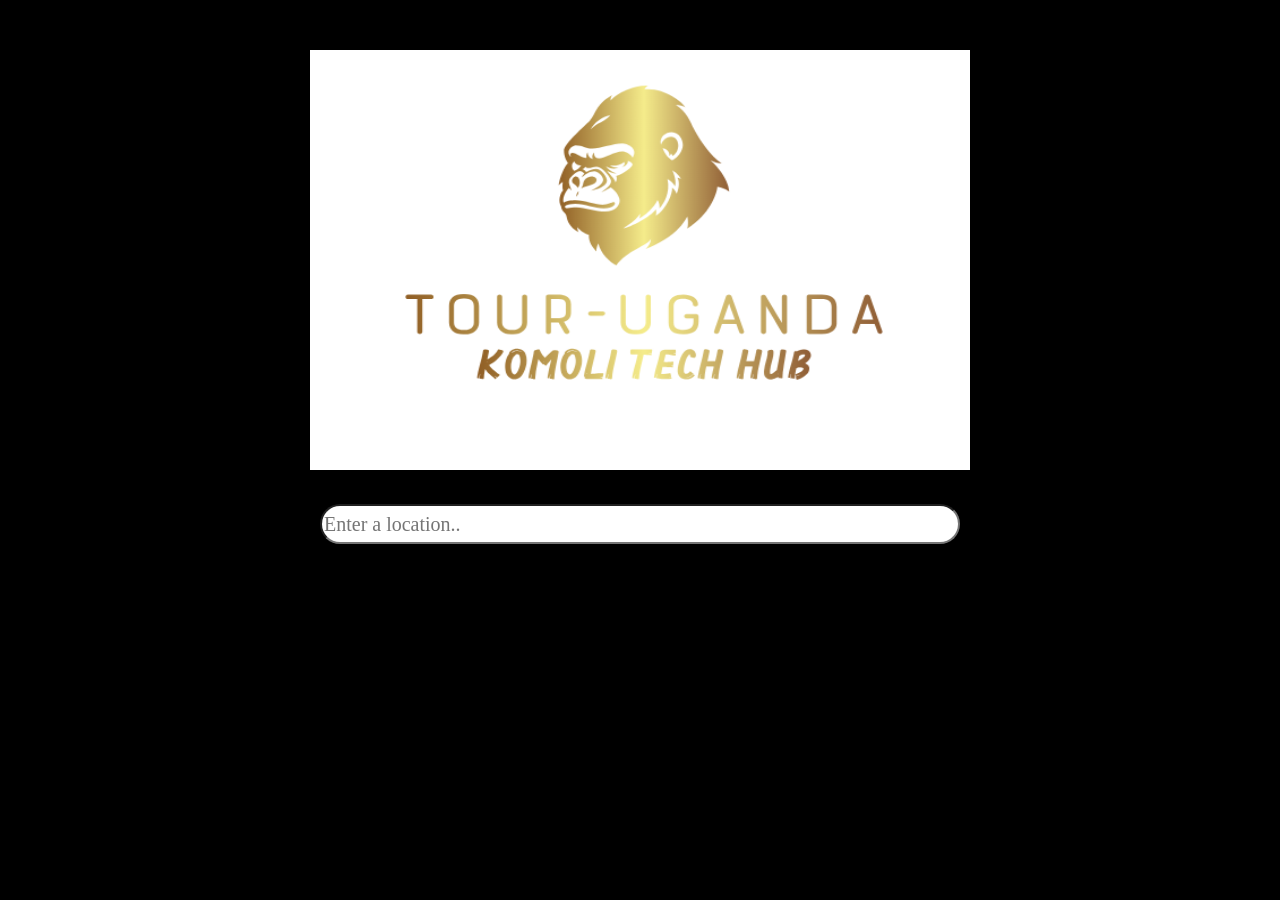
<file: index.html>
<!DOCTYPE html>
<html>
<head>
    <meta http-equiv="refresh" content="0; url=Homepage/Homepage.html">
</head>
<body>
<p>Loading... <a href="Homepage/Homepage.html">Click here if not redirected</a>.</p>
</body>
</html>
</file>
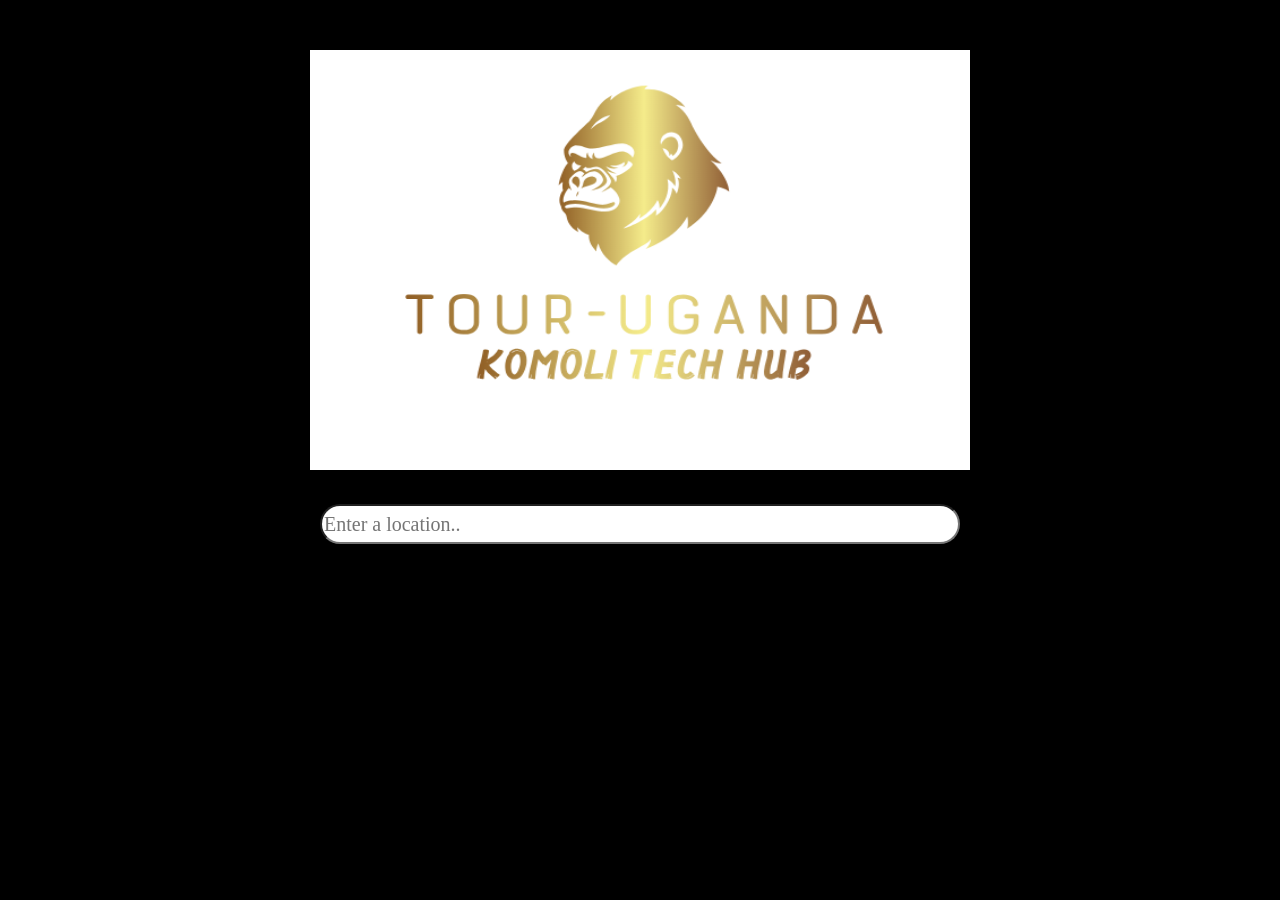
<file: Homepage/Homepage.html>
<!DOCTYPE html>
<html lang="en">
<head>
    <meta charset="UTF-8">
    <title>Tour-Uganda</title>
    <link rel="stylesheet" href="../Layout/Layout.css">
</head>
<body>
<section class="Logo">
    <div>
        <img src="Tour-Uganda%20logo.png">
    </div>
</section>
<section class="Searchbar">
    <input type="text" placeholder="Enter a location.." class="textsearch">
</section>
<script src="javascript.js"></script>
</body>

</html>
</file>
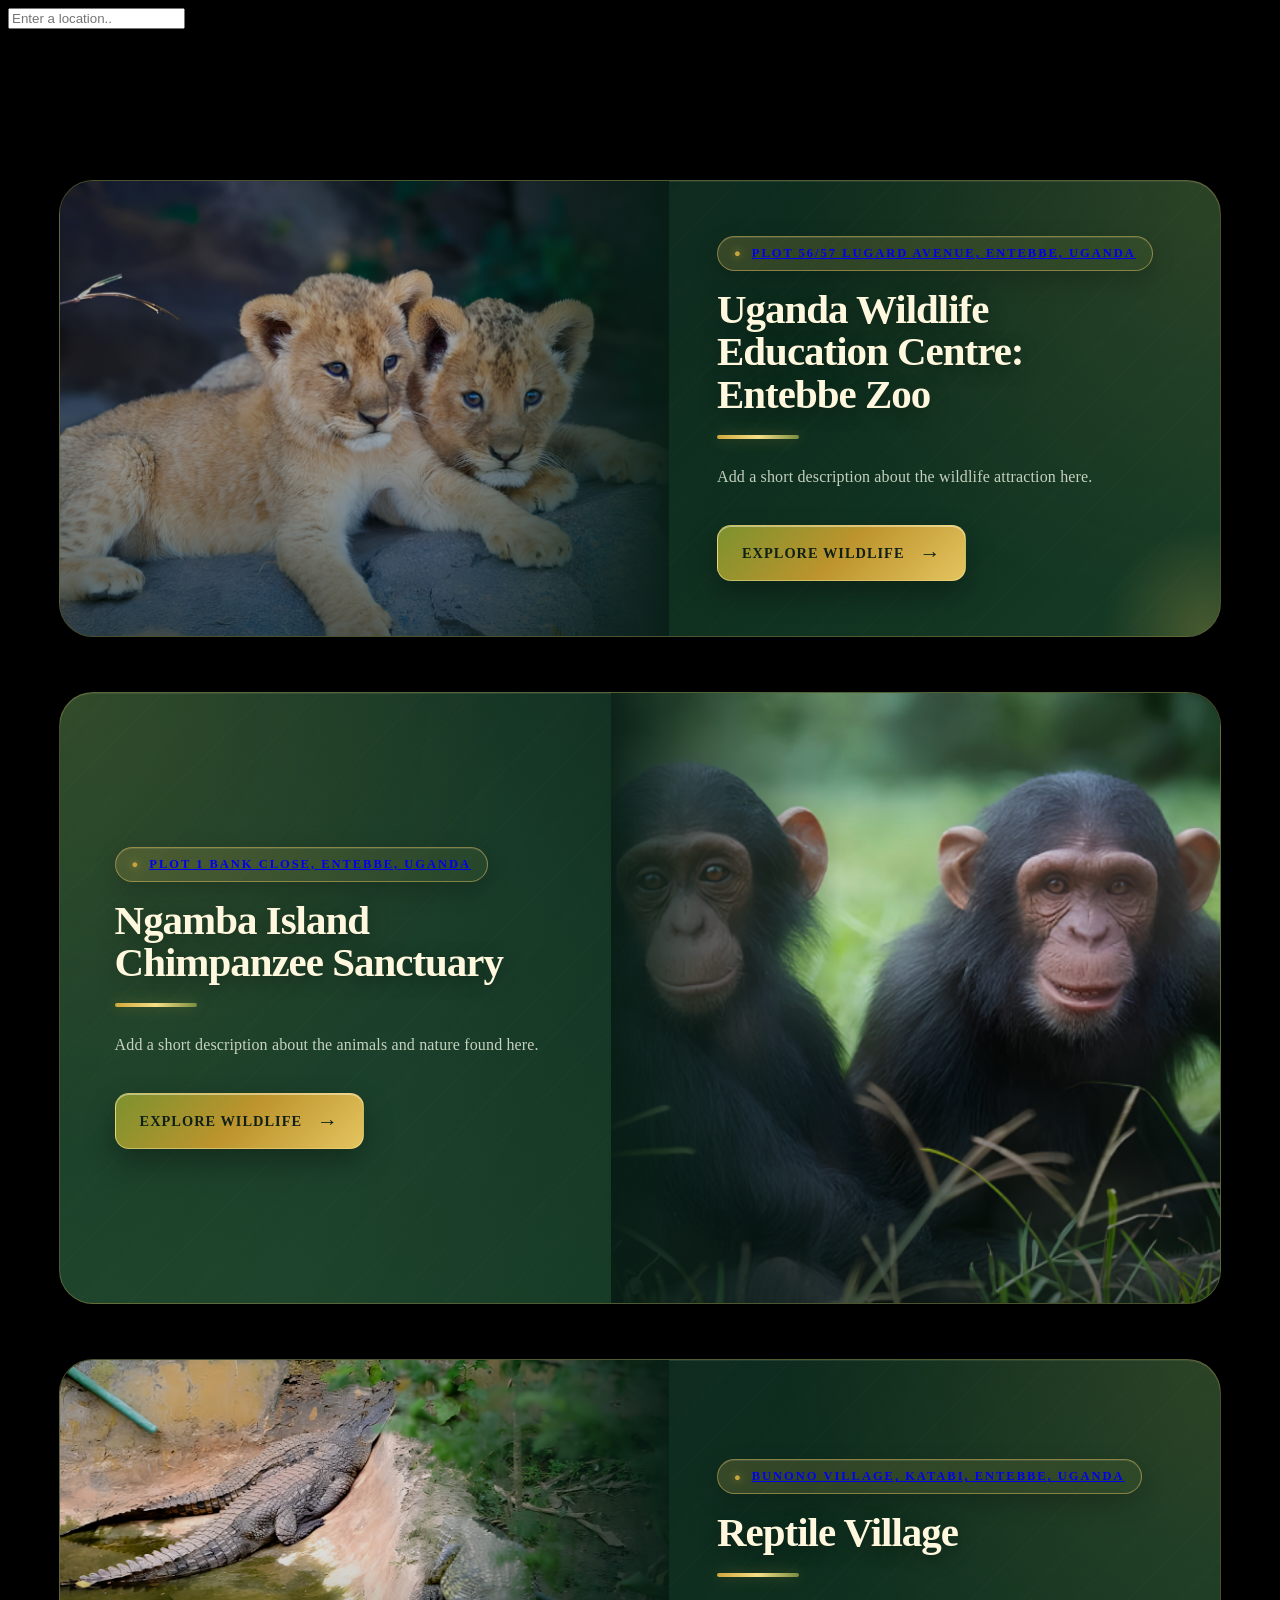
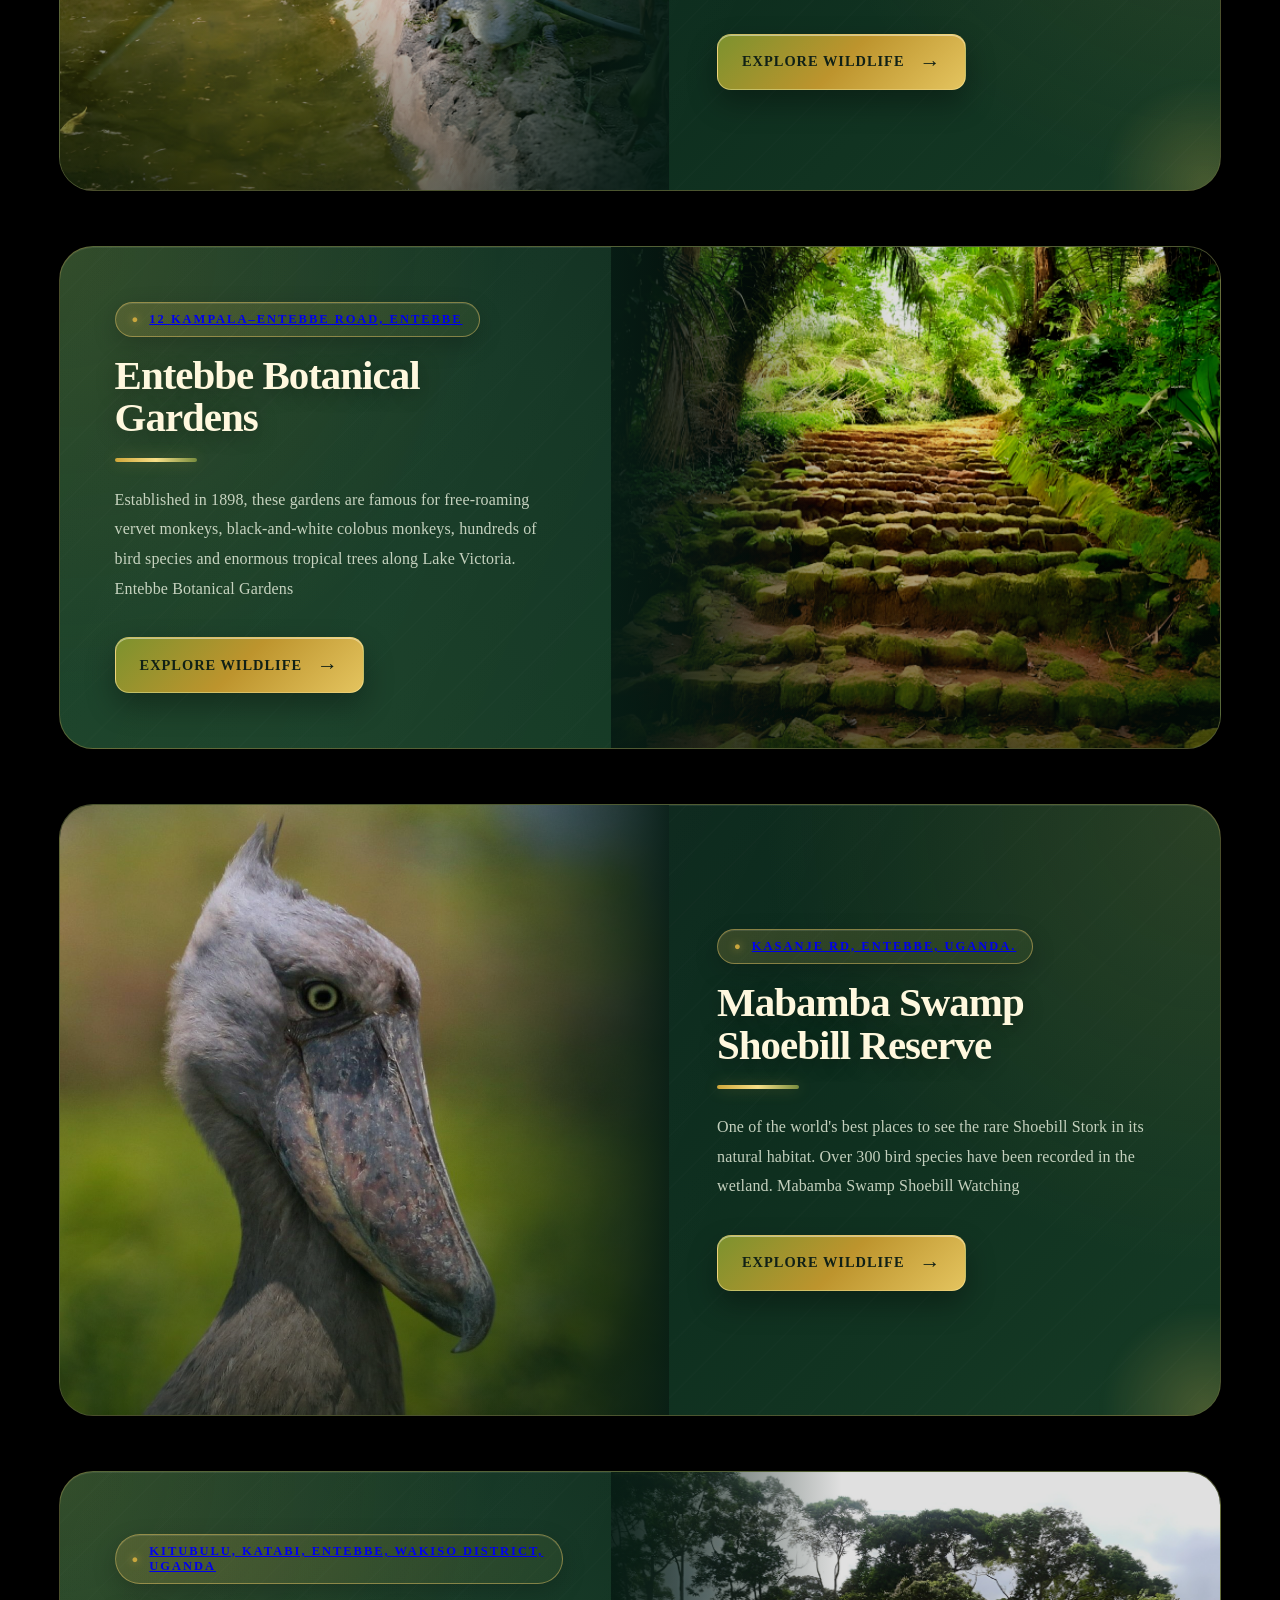
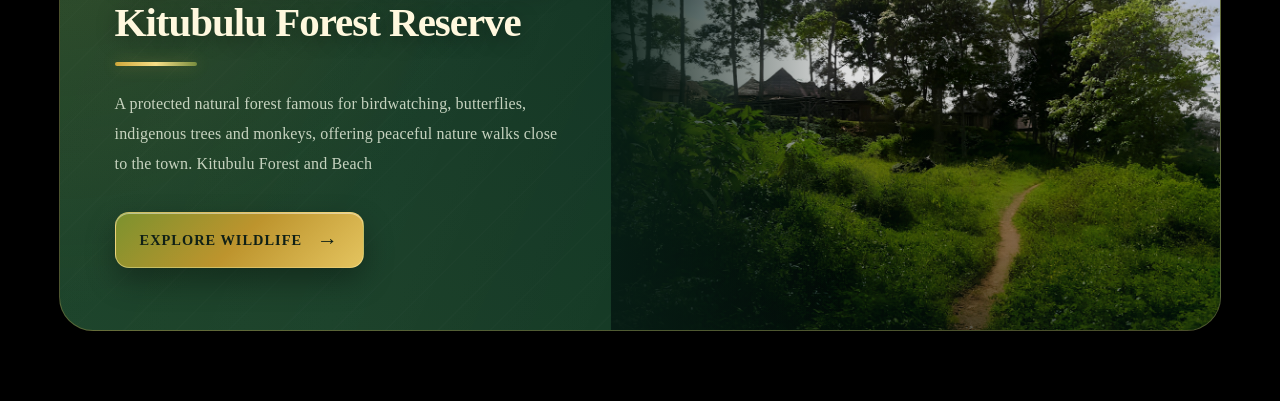
<file: Districts/Entebbe/Wildlife/Wildlife.html>
<!DOCTYPE html>
<html lang="en">
<head>
    <meta charset="UTF-8">
    <title>Entebbe Wildlife</title>
    <link rel="stylesheet" href="../../../Layout/Layout.css">
</head>
<body>
<!-- Top Search Bar Container -->
<div class="search-container">
    <input type="text" placeholder="Enter a location.." class="search-bar">
</div>

<section class="wildlife-section">
    <p class="wildlife-small-title">WILDLIFE AND NATURE</p>
    <h1 class="wildlife-heading">Discover Entebbe’s Wild Side</h1>

    <div class="wildlife-container"></div>
</section>
<script src="javascript.js"></script>
</body>
</html>
</file>
<file: Layout/Layout.css>
body {
    background: black;
}
.Logo {
    display: flex;
    justify-content: center; /* Centers the image horizontally */
    align-items: center;     /* Centers the image vertically */
    margin-top: 50px;
}
.Logo img {
    width: 660px;
    height: 420px;
}
.Searchbar {
    display: flex;
    justify-content: center;
    align-items: center;
    margin-top: 30px;
}
.Searchbar input {
    border-radius: 30px;
    width: 640px;
    height: 40px;
    font-size: 20px;
    font-family: "Arial Black";
}

body {
    background: black;
}
.Options {
    display: flex;          /* Aligns all child elements in a horizontal row */
    flex-direction: row;    /* Explicitly forces horizontal alignment */
    justify-content: style; /* Distributes space evenly between images */
    align-items: center;    /* Vertically aligns images if they have different heights */ /* Spans across the full container width */
    gap: 300px;
    left: 30px;
    margin-top: 30px;/* Adds a clean space between your images */
}
.Options {
    position: static;
    display: flex;
    flex-direction: row;
    justify-content: center;
    align-items: center;
    gap: 5vw;
    width: 100%;
    margin-top: 30px;
}
.Options img {
    width: 30vw;
    height: 30vh;       /* Changed from 30vw to 30vh so it frames nicely on screens */
    max-width: 360px;
    max-height: 360px;
    object-fit: cover;
    border-radius: 180px; /* Smoothly rounds the corners of your card images */
    border: 2px solid rgba(255, 255, 255, 0.1); /* Adds a clean, subtle border */
    transition: transform 0.3s ease, box-shadow 0.3s ease; /* Sets up smooth animation */
}
.card {
    text-align: center;
    font-family: "Arial Black";
    color: white;
    font-size: 20px;
}

.card img {
    width: 22vw;
    height: 22vw;
    max-width: 360px;
    max-height: 360px;
    object-fit: cover;
}
.EntebbeBackground {
    background-image: linear-gradient(rgba(0, 0, 0, 0.55), rgba(0, 0, 0, 0.85)), url("../Districts/Entebbe/Homepage/EntebbeBackground.png");
    background-size: cover;
    background-position: center;
    background-repeat: no-repeat;
    background-attachment: fixed;
    margin: 0; /* Removes standard browser whitespace around edges */
}

/* ---------- WILDLIFE SECTION ---------- */

/* =========================================================
   WILDLIFE SECTION
   Deep forest, safari, nature-inspired design
========================================================= */

.wildlife-container {
    width: min(1200px, 92%);
    margin: 70px auto;
    display: flex;
    flex-direction: column;
    gap: 55px;
}


/* =========================================================
   MAIN CARD
========================================================= */

.wildlife-card {
    position: relative;
    display: grid;
    grid-template-columns: 1.05fr 0.95fr;
    min-height: 430px;
    overflow: hidden;

    border: 1px solid rgba(215, 181, 92, 0.32);
    border-radius: 34px;

    background:
            radial-gradient(
                    circle at top right,
                    rgba(184, 151, 67, 0.16),
                    transparent 35%
            ),
            linear-gradient(
                    135deg,
                    #071d15 0%,
                    #0c2b1d 48%,
                    #163b25 100%
            );

    box-shadow:
            0 28px 70px rgba(0, 0, 0, 0.38),
            inset 0 1px 0 rgba(255, 255, 255, 0.08);

    transition:
            transform 0.45s ease,
            box-shadow 0.45s ease,
            border-color 0.45s ease;
}


/* Soft wildlife-pattern effect */

.wildlife-card::before {
    content: "";
    position: absolute;
    inset: 0;
    pointer-events: none;
    z-index: 1;

    background:
            linear-gradient(
                    115deg,
                    transparent 0%,
                    rgba(255, 255, 255, 0.025) 35%,
                    transparent 60%
            ),
            repeating-linear-gradient(
                    135deg,
                    transparent 0,
                    transparent 35px,
                    rgba(255, 255, 255, 0.012) 36px,
                    rgba(255, 255, 255, 0.012) 37px
            );
}


/* Decorative golden corner glow */

.wildlife-card::after {
    content: "";
    position: absolute;
    width: 210px;
    height: 210px;
    right: -90px;
    bottom: -100px;
    z-index: 1;

    border-radius: 50%;

    background: radial-gradient(
            circle,
            rgba(229, 191, 86, 0.24),
            transparent 70%
    );

    filter: blur(4px);
    pointer-events: none;
}


.wildlife-card:hover {
    transform: translateY(-10px);

    border-color: rgba(231, 195, 94, 0.7);

    box-shadow:
            0 38px 95px rgba(0, 0, 0, 0.5),
            0 0 35px rgba(197, 158, 62, 0.12),
            inset 0 1px 0 rgba(255, 255, 255, 0.1);
}


/* =========================================================
   IMAGE AREA
========================================================= */

.wildlife-image-box {
    position: relative;
    min-height: 430px;
    overflow: hidden;
    z-index: 2;
}


.wildlife-image {
    width: 100%;
    height: 100%;
    min-height: 430px;
    display: block;

    object-fit: cover;
    object-position: center;

    filter:
            brightness(0.85)
            contrast(1.08)
            saturate(1.12);

    transition:
            transform 0.8s ease,
            filter 0.6s ease;
}


.wildlife-image-box::before {
    content: "";
    position: absolute;
    inset: 0;
    z-index: 1;
    pointer-events: none;

    background:
            linear-gradient(
                    to top,
                    rgba(4, 20, 13, 0.55),
                    transparent 55%
            );
}


.wildlife-image-box::after {
    content: "";
    position: absolute;
    top: 0;
    right: -1px;
    width: 38%;
    height: 100%;
    z-index: 2;
    pointer-events: none;

    background: linear-gradient(
            to right,
            transparent,
            rgba(7, 29, 21, 0.95)
    );
}


.wildlife-card:hover .wildlife-image {
    transform: scale(1.08);

    filter:
            brightness(0.95)
            contrast(1.1)
            saturate(1.2);
}


/* =========================================================
   INFORMATION AREA
========================================================= */

.wildlife-info {
    position: relative;
    z-index: 3;

    display: flex;
    flex-direction: column;
    justify-content: center;
    align-items: flex-start;

    padding: 55px 55px 55px 48px;
}


/* Location badge */

.wildlife-location {
    display: inline-flex;
    align-items: center;
    gap: 9px;

    margin: 0 0 17px;
    padding: 9px 16px;

    border: 1px solid rgba(230, 195, 100, 0.48);
    border-radius: 999px;

    background:
            linear-gradient(
                    135deg,
                    rgba(219, 181, 78, 0.2),
                    rgba(107, 133, 62, 0.15)
            );

    color: #f4d978;

    font-size: 0.78rem;
    font-weight: 800;
    letter-spacing: 2px;
    text-transform: uppercase;

    box-shadow:
            inset 0 1px 0 rgba(255, 255, 255, 0.1),
            0 8px 24px rgba(0, 0, 0, 0.2);
}


.wildlife-location::before {
    content: "●";
    color: #c9a63d;
    font-size: 0.7rem;

    text-shadow:
            0 0 8px rgba(222, 187, 75, 0.75);
}


/* Wildlife name */

.wildlife-name {
    position: relative;

    margin: 0 0 23px;
    max-width: 520px;

    color: #fff8de;

    font-family: Georgia, "Times New Roman", serif;
    font-size: clamp(2rem, 3.2vw, 3.4rem);
    font-weight: 700;
    line-height: 1.04;
    letter-spacing: -1px;

    text-shadow:
            0 4px 20px rgba(0, 0, 0, 0.35);
}


.wildlife-name::after {
    content: "";
    display: block;

    width: 82px;
    height: 4px;
    margin-top: 19px;

    border-radius: 20px;

    background: linear-gradient(
            90deg,
            #d0a73a,
            #f7df87,
            #788c3e
    );

    box-shadow:
            0 0 15px rgba(220, 183, 70, 0.3);
}


/* Description */

.wildlife-description {
    max-width: 520px;
    margin: 0 0 34px;

    color: rgba(236, 243, 225, 0.82);

    font-size: 1rem;
    line-height: 1.85;
    letter-spacing: 0.15px;
}


/* =========================================================
   BUTTON
========================================================= */

.wildlife-button {
    position: relative;
    isolation: isolate;

    display: inline-flex;
    align-items: center;
    justify-content: center;
    gap: 15px;

    min-width: 205px;
    padding: 15px 24px;

    overflow: hidden;

    border: 1px solid rgba(255, 235, 158, 0.5);
    border-radius: 14px;

    background:
            linear-gradient(
                    135deg,
                    #7c922e 0%,
                    #bd942d 50%,
                    #e4c45f 100%
            );

    color: #102016;
    text-decoration: none;

    font-size: 0.9rem;
    font-weight: 900;
    letter-spacing: 1px;
    text-transform: uppercase;

    box-shadow:
            0 13px 30px rgba(0, 0, 0, 0.32),
            inset 0 1px 0 rgba(255, 255, 255, 0.45);

    transition:
            transform 0.3s ease,
            box-shadow 0.3s ease,
            color 0.3s ease;
}


.wildlife-button::before {
    content: "";
    position: absolute;
    inset: 0;
    z-index: -1;

    background:
            linear-gradient(
                    135deg,
                    #e7c967,
                    #9dae3c,
                    #406d38
            );

    opacity: 0;
    transition: opacity 0.35s ease;
}


.wildlife-button:hover {
    transform: translateY(-4px);

    color: #07160f;

    box-shadow:
            0 18px 38px rgba(0, 0, 0, 0.4),
            0 0 24px rgba(211, 180, 71, 0.25);
}


.wildlife-button:hover::before {
    opacity: 1;
}


.wildlife-button span {
    display: inline-block;
    font-size: 1.3rem;

    transition: transform 0.3s ease;
}


.wildlife-button:hover span {
    transform: translateX(7px);
}


/* =========================================================
   ALTERNATING CARD LAYOUT
========================================================= */

.wildlife-right {
    grid-template-columns: 0.95fr 1.05fr;
}


.wildlife-right .wildlife-image-box {
    order: 2;
}


.wildlife-right .wildlife-info {
    order: 1;
    padding: 55px 48px 55px 55px;
}


.wildlife-right .wildlife-image-box::after {
    right: auto;
    left: -1px;

    background: linear-gradient(
            to left,
            transparent,
            rgba(7, 29, 21, 0.95)
    );
}


/* Slightly different forest shade on alternating cards */

.wildlife-right {
    background:
            radial-gradient(
                    circle at top left,
                    rgba(215, 177, 72, 0.15),
                    transparent 35%
            ),
            linear-gradient(
                    225deg,
                    #061b13 0%,
                    #123523 48%,
                    #1b4329 100%
            );
}


/* =========================================================
   EMPTY CARDS
   Hides unfinished cards from your array
========================================================= */

.wildlife-card:has(.wildlife-name:empty) {
    display: none;
}


/* =========================================================
   TABLET
========================================================= */

@media (max-width: 950px) {
    .wildlife-card,
    .wildlife-right {
        grid-template-columns: 1fr;
    }

    .wildlife-image-box,
    .wildlife-image {
        min-height: 380px;
    }

    .wildlife-right .wildlife-image-box,
    .wildlife-right .wildlife-info {
        order: initial;
    }

    .wildlife-image-box::after,
    .wildlife-right .wildlife-image-box::after {
        top: auto;
        right: 0;
        bottom: -1px;
        left: 0;

        width: 100%;
        height: 45%;

        background: linear-gradient(
                to bottom,
                transparent,
                rgba(7, 29, 21, 0.98)
        );
    }

    .wildlife-info,
    .wildlife-right .wildlife-info {
        padding: 45px;
    }
}


/* =========================================================
   MOBILE
========================================================= */

@media (max-width: 600px) {
    .wildlife-container {
        width: min(94%, 500px);
        margin: 40px auto;
        gap: 35px;
    }

    .wildlife-card {
        min-height: auto;
        border-radius: 24px;
    }

    .wildlife-image-box,
    .wildlife-image {
        min-height: 280px;
        height: 280px;
    }

    .wildlife-info,
    .wildlife-right .wildlife-info {
        padding: 32px 25px 36px;
    }

    .wildlife-location {
        padding: 8px 13px;
        font-size: 0.7rem;
        letter-spacing: 1.5px;
    }

    .wildlife-name {
        font-size: clamp(1.8rem, 9vw, 2.5rem);
        margin-bottom: 18px;
    }

    .wildlife-description {
        margin-bottom: 27px;
        font-size: 0.95rem;
        line-height: 1.7;
    }

    .wildlife-button {
        width: 100%;
        min-width: 0;
    }
}
/* =========================================================
   HOTEL CARDS — COMPLETE LUXURY GOLD DESIGN
   REPLACE ALL PREVIOUS HOTEL CSS WITH THIS
   ========================================================= */

:root {
    --hotel-black: #050402;
    --hotel-dark: #120d05;

    --hotel-gold-dark: #8f5000;
    --hotel-gold-deep: #b96e00;
    --hotel-gold-main: #e6a817;
    --hotel-gold-bright: #ffd84d;
    --hotel-gold-light: #fff0a0;

    --hotel-brown-text: #2b1700;
    --hotel-brown-soft: #563000;
}


/* =========================================================
   WHOLE HOTEL SECTION
   ========================================================= */

.hotels-section {
    position: relative;

    min-height: 100vh;
    padding: 90px 6%;

    overflow: hidden;

    background:
            radial-gradient(
                    circle at 12% 12%,
                    rgba(255, 193, 25, 0.20),
                    transparent 30%
            ),
            radial-gradient(
                    circle at 88% 80%,
                    rgba(255, 220, 95, 0.12),
                    transparent 32%
            ),
            linear-gradient(
                    135deg,
                    #030201 0%,
                    #171005 48%,
                    #050301 100%
            );
}


/* Subtle gold lines in the page background */

.hotels-section::before {
    content: "";

    position: absolute;
    inset: 0;

    pointer-events: none;

    background:
            repeating-linear-gradient(
                    118deg,
                    transparent 0,
                    transparent 125px,
                    rgba(255, 211, 72, 0.045) 126px,
                    transparent 130px
            );

    opacity: 0.75;
}


/* =========================================================
   HOTEL PAGE TITLE
   ========================================================= */

.hotels-title {
    position: relative;
    z-index: 2;

    margin: 0 0 65px;

    text-align: center;

    font-family: Georgia, "Times New Roman", serif;
    font-size: clamp(3rem, 6vw, 6rem);
    font-weight: 500;
    line-height: 1;

    color: #ffe879;

    text-shadow:
            0 0 22px rgba(255, 209, 57, 0.32),
            0 10px 30px rgba(0, 0, 0, 0.80);
}


/* =========================================================
   GRID — MAXIMUM TWO CARDS PER ROW
   ========================================================= */

.hotels-container {
    position: relative;
    z-index: 2;

    width: min(1450px, 100%);
    margin: 0 auto;

    display: grid;
    grid-template-columns: repeat(2, minmax(0, 1fr));

    gap: 44px;
}


/* =========================================================
   COMPLETE HOTEL CARD
   ========================================================= */

.hotel-card {
    position: relative;

    display: flex;
    flex-direction: column;

    min-width: 0;

    overflow: hidden;

    border: 2px solid rgba(255, 207, 48, 0.95);
    border-radius: 22px;

    background: #080603;

    box-shadow:
            0 32px 80px rgba(0, 0, 0, 0.82),
            0 0 26px rgba(255, 187, 0, 0.20),
            inset 0 0 0 1px rgba(255, 244, 181, 0.14);

    transition:
            transform 0.5s ease,
            box-shadow 0.5s ease,
            border-color 0.5s ease;
}


/* Inner gold frame */

.hotel-card::after {
    content: "";

    position: absolute;
    inset: 10px;
    z-index: 10;

    border: 1px solid rgba(255, 240, 166, 0.30);
    border-radius: 14px;

    pointer-events: none;
}


/* Bright corner reflection */

.hotel-card::before {
    content: "";

    position: absolute;
    top: -90px;
    right: -90px;
    z-index: 9;

    width: 220px;
    height: 220px;

    border-radius: 50%;

    background:
            radial-gradient(
                    circle,
                    rgba(255, 255, 229, 0.95) 0%,
                    rgba(255, 224, 102, 0.62) 24%,
                    rgba(226, 148, 0, 0.25) 52%,
                    transparent 73%
            );

    pointer-events: none;

    transition: transform 0.65s ease;
}


.hotel-card:hover {
    transform: translateY(-12px);

    border-color: #fff1a0;

    box-shadow:
            0 48px 105px rgba(0, 0, 0, 0.90),
            0 0 44px rgba(255, 190, 12, 0.34),
            inset 0 0 0 1px rgba(255, 248, 203, 0.20);
}


.hotel-card:hover::before {
    transform: scale(1.18);
}


/* =========================================================
   HOTEL IMAGE
   ========================================================= */

.hotel-image {
    position: relative;

    width: 100%;
    height: 380px;

    overflow: hidden;

    background: #111;
}


.hotel-image img,
.hotel-card > img {
    display: block;

    width: 100%;
    height: 380px;

    object-fit: cover;

    filter:
            brightness(0.88)
            contrast(1.08)
            saturate(1.12);

    transition:
            transform 0.85s ease,
            filter 0.85s ease;
}


/* Soft gold colour at bottom of image */

.hotel-image::after {
    content: "";

    position: absolute;
    inset: 0;

    pointer-events: none;

    background:
            linear-gradient(
                    180deg,
                    transparent 52%,
                    rgba(130, 69, 0, 0.12) 72%,
                    rgba(221, 143, 0, 0.42) 100%
            );
}


.hotel-card:hover .hotel-image img,
.hotel-card:hover > img {
    transform: scale(1.055);

    filter:
            brightness(1)
            contrast(1.08)
            saturate(1.18);
}


/* =========================================================
   GOLD INFORMATION PANEL
   THIS IS THE AREA CONTAINING ALL THE WORDS
   ========================================================= */

.hotel-info {
    position: relative !important;
    z-index: 4;

    flex: 1;

    display: flex !important;
    flex-direction: column !important;
    align-items: flex-start !important;

    padding: 38px 40px 40px !important;

    color: var(--hotel-brown-text) !important;

    background:
            radial-gradient(
                    circle at 90% 8%,
                    rgba(255, 255, 225, 0.92),
                    transparent 24%
            ),
            radial-gradient(
                    circle at 5% 100%,
                    rgba(129, 65, 0, 0.22),
                    transparent 35%
            ),
            linear-gradient(
                    135deg,
                    #a85f00 0%,
                    #d99109 18%,
                    #f5bd2b 38%,
                    #ffd950 54%,
                    #ffe985 69%,
                    #e4a113 84%,
                    #a65d00 100%
            ) !important;

    border-top: 2px solid rgba(255, 249, 205, 0.92);

    box-shadow:
            inset 0 2px 0 rgba(255, 255, 232, 0.78),
            inset 0 -32px 55px rgba(102, 49, 0, 0.18);
}


/* Small dark decorative line */

.hotel-info::before {
    content: "";

    width: 80px;
    height: 4px;

    margin-bottom: 20px;

    border-radius: 999px;

    background:
            linear-gradient(
                    90deg,
                    #3d2000,
                    #895000,
                    #fff2a3,
                    #714000
            );

    box-shadow:
            0 0 12px rgba(255, 248, 194, 0.55);
}


/* =========================================================
   OPTIONAL BADGE
   ========================================================= */

.hotel-badge {
    position: absolute;

    top: -27px;
    left: 30px;

    display: inline-flex;
    align-items: center;
    justify-content: center;

    padding: 10px 17px;

    border: 1px solid #ffd84d;
    border-radius: 6px;

    font-family: Arial, Helvetica, sans-serif;
    font-size: 0.72rem;
    font-weight: 900;

    letter-spacing: 0.13em;
    text-transform: uppercase;

    color: #ffe783;

    background:
            linear-gradient(
                    135deg,
                    #030303 0%,
                    #241a09 48%,
                    #080603 100%
            );

    box-shadow:
            0 10px 24px rgba(0, 0, 0, 0.50),
            0 0 16px rgba(255, 201, 35, 0.22);
}


/* =========================================================
   LOCATION
   ========================================================= */

.hotel-location,
.hotel-details {
    margin: 0 0 13px !important;

    font-family: Arial, Helvetica, sans-serif;
    font-size: 0.77rem;
    font-weight: 900;

    letter-spacing: 0.18em;
    text-transform: uppercase;

    color: #472600 !important;
}


/* =========================================================
   HOTEL NAME
   ========================================================= */

.hotel-info h2,
.hotel-info h3,
.hotel-name {
    margin: 0 0 17px !important;

    font-family: Georgia, "Times New Roman", serif;
    font-size: clamp(2rem, 3vw, 3.2rem);
    font-weight: 500;
    line-height: 1.06;

    color: #251300 !important;

    background: none !important;
    -webkit-text-fill-color: #251300 !important;

    text-shadow:
            0 1px 0 rgba(255, 255, 223, 0.68),
            0 4px 12px rgba(111, 53, 0, 0.18);
}


/* =========================================================
   DESCRIPTION
   ========================================================= */

.hotel-info p,
.hotel-description {
    margin: 0 0 29px !important;

    max-width: 620px;

    font-family: Arial, Helvetica, sans-serif;
    font-size: 1rem;
    font-weight: 500;
    line-height: 1.75;

    color: #4b2900 !important;
}


/* =========================================================
   LEARN MORE BUTTON
   DIFFERENT FROM THE GOLD INFORMATION PANEL
   ========================================================= */

.hotel-button,
.hotel-info a {
    position: relative;

    margin-top: auto;

    display: inline-flex;
    align-items: center;
    justify-content: center;

    min-width: 185px;
    padding: 16px 30px;

    overflow: hidden;

    border: 1px solid #ffd84c !important;
    border-radius: 8px;

    font-family: Arial, Helvetica, sans-serif;
    font-size: 0.76rem;
    font-weight: 900;

    letter-spacing: 0.15em;
    text-transform: uppercase;
    text-decoration: none;

    color: #ffe982 !important;

    background:
            linear-gradient(
                    125deg,
                    #020202 0%,
                    #171717 30%,
                    #2d210c 52%,
                    #0b0905 72%,
                    #020202 100%
            ) !important;

    box-shadow:
            0 13px 28px rgba(65, 31, 0, 0.48),
            0 0 18px rgba(255, 205, 43, 0.23),
            inset 0 1px 0 rgba(255, 237, 157, 0.18);

    transition:
            transform 0.35s ease,
            box-shadow 0.35s ease,
            border-color 0.35s ease,
            background-position 0.5s ease;
}


/* Moving shine on button */

.hotel-button::after,
.hotel-info a::after {
    content: "";

    position: absolute;
    top: -70%;
    left: -55%;

    width: 35%;
    height: 240%;

    background:
            linear-gradient(
                    90deg,
                    transparent,
                    rgba(255, 238, 161, 0.76),
                    transparent
            );

    transform: rotate(18deg);

    transition: left 0.7s ease;
}


.hotel-button:hover,
.hotel-info a:hover {
    transform: translateY(-4px);

    border-color: #fff2a6 !important;

    background:
            linear-gradient(
                    125deg,
                    #160e02 0%,
                    #352309 38%,
                    #0b0905 68%,
                    #211300 100%
            ) !important;

    box-shadow:
            0 19px 38px rgba(65, 30, 0, 0.58),
            0 0 30px rgba(255, 209, 48, 0.45);
}


.hotel-button:hover::after,
.hotel-info a:hover::after {
    left: 130%;
}


/* =========================================================
   TABLET — ONE CARD PER ROW
   ========================================================= */

@media (max-width: 900px) {

    .hotels-container {
        grid-template-columns: 1fr;
    }

}


/* =========================================================
   MOBILE
   ========================================================= */

@media (max-width: 550px) {

    .hotels-section {
        padding: 70px 15px;
    }

    .hotels-container {
        gap: 30px;
    }

    .hotel-card {
        border-radius: 18px;
    }

    .hotel-image,
    .hotel-image img,
    .hotel-card > img {
        height: 270px;
    }

    .hotel-info {
        padding: 35px 24px 32px !important;
    }

    .hotel-badge {
        left: 20px;
    }

    .hotel-info h2,
    .hotel-info h3,
    .hotel-name {
        font-size: 2rem;
    }

    .hotel-button,
    .hotel-info a {
        width: 100%;
    }

}
/* FORCE THE ENTIRE TEXT AREA UNDER EACH IMAGE TO GOLD */
.hotel-card > div:last-child {
    position: relative !important;
    display: flex !important;
    flex-direction: column !important;
    flex: 1 !important;

    padding: 35px 38px 38px !important;

    background:
            radial-gradient(
                    circle at 92% 8%,
                    rgba(255, 255, 220, 0.8),
                    transparent 27%
            ),
            linear-gradient(
                    135deg,
                    #b86b00 0%,
                    #e59b0b 20%,
                    #ffc72f 42%,
                    #ffe477 65%,
                    #d98e00 100%
            ) !important;

    border-top: 2px solid #fff0a0 !important;

    box-shadow:
            inset 0 2px 0 rgba(255, 255, 230, 0.75),
            inset 0 -30px 50px rgba(105, 49, 0, 0.18) !important;
}

/* HOTEL NAME */
.hotel-card > div:last-child h1,
.hotel-card > div:last-child h2,
.hotel-card > div:last-child h3 {
    color: #271400 !important;
    background: none !important;
    -webkit-text-fill-color: #271400 !important;
    text-shadow: 0 1px 0 rgba(255, 255, 220, 0.6) !important;
}

/* LOCATION AND DESCRIPTION */
.hotel-card > div:last-child p {
    color: #4b2900 !important;
    -webkit-text-fill-color: #4b2900 !important;
}

/* LEARN MORE BUTTON */
.hotel-card > div:last-child a {
    margin-top: auto !important;

    color: #ffe785 !important;
    -webkit-text-fill-color: #ffe785 !important;

    background:
            linear-gradient(
                    135deg,
                    #050505 0%,
                    #29200f 45%,
                    #0b0905 70%,
                    #3c2705 100%
            ) !important;

    border: 1px solid #fff0a0 !important;
    border-radius: 8px !important;

    box-shadow:
            0 12px 28px rgba(73, 34, 0, 0.45),
            0 0 20px rgba(255, 215, 76, 0.28) !important;
}
    /* ============================
            AMUSEMENT SECTION
    ============================ */
    .amusement-section {
        width: 90%;
        margin: 120px auto;
    }

    .amusement-heading-box {
        text-align: center;
        margin-bottom: 70px;
    }

    .amusement-small-title {
        color: #ff7b00;
        text-transform: uppercase;
        letter-spacing: 4px;
        font-weight: bold;
        font-size: 14px;
    }

    .amusement-heading {
        font-size: 58px;
        color: white;
        margin: 15px 0;
    }

    .amusement-intro {
        color: #dddddd;
        font-size: 18px;
        max-width: 700px;
        margin: auto;
        line-height: 1.8;
    }


    /* ============================
            GRID
    ============================ */
    .amusement-container {

        display: grid;

        grid-template-columns:
    repeat(auto-fit, minmax(330px, 1fr));

        gap: 40px;

    }


    /* ============================
            CARD
    ============================ */
    .amusement-card {

        border-radius: 30px;

        overflow: hidden;

        color: white;

        transition: .4s;

        box-shadow: 0 15px 40px rgba(0, 0, 0, .35);

        position: relative;

    }

    .amusement-card:hover {

        transform: translateY(-12px) rotate(-1deg);

    }


    /* ============================
           GRADIENTS
    ============================ */
    .amusement-pink {

        background: linear-gradient(
                135deg,
                #ff4d8d,
                #7a5cff);

    }

    .amusement-blue {

        background: linear-gradient(
                135deg,
                #00c6ff,
                #0072ff);

    }

    .amusement-yellow {

        background: linear-gradient(
                135deg,
                #ff9a00,
                #ff2e63);

    }


    /* ============================
            IMAGE
    ============================ */
    .amusement-image-box {

        height: 240px;

        overflow: hidden;

    }

    .amusement-image {

        width: 100%;
        height: 100%;

        object-fit: cover;

        transition: .5s;

    }

    .amusement-card:hover
    .amusement-image {

        transform: scale(1.12);

    }


    /* ============================
            CONTENT
    ============================ */
    .amusement-content {

        padding: 30px;

        backdrop-filter: blur(8px);

    }

    .amusement-location {

        text-transform: uppercase;

        letter-spacing: 3px;

        font-size: 13px;

        opacity: .9;

    }

    .amusement-name {

        margin: 15px 0;

        font-size: 34px;

    }

    .amusement-description {

        line-height: 1.7;

        margin-bottom: 30px;

        color: white;

    }


    /* ============================
            BUTTON
    ============================ */
    .amusement-button {

        display: inline-flex;

        align-items: center;

        gap: 12px;

        text-decoration: none;

        background: white;

        color: #222;

        padding: 14px 28px;

        border-radius: 50px;

        font-weight: bold;

        transition: .35s;

    }

    .amusement-button:hover {

        transform: scale(1.08);

        background: #ffe86a;

    }

    .amusement-button span {

        font-size: 20px;

    }


    /* ============================
          DECORATIVE CIRCLE
    ============================ */
    .amusement-card::before {

        content: "";

        position: absolute;

        width: 180px;

        height: 180px;

        background: rgba(255, 255, 255, .12);

        border-radius: 50%;

        top: -70px;

        right: -70px;

    }

    .amusement-card::after {

        content: "";

        position: absolute;

        width: 120px;

        height: 120px;

        background: rgba(255, 255, 255, .08);

        border-radius: 50%;

        bottom: -40px;

        left: -40px;

    }


    /* ============================
            MOBILE
    ============================ */
    @media (max-width: 900px) {

        .amusement-heading {

            font-size: 42px;

        }

        .amusement-name {

            font-size: 28px;

        }
    }

    /* =====================================================
       GEOGRAPHICAL PAGE
    ===================================================== */
    * {
        box-sizing: border-box;
    }

    .GeographicalBackground {
        margin: 0;
        min-height: 100vh;

        background: radial-gradient(
                circle at 10% 15%,
                rgba(60, 132, 88, 0.22),
                transparent 30%
        ),
        radial-gradient(
                circle at 88% 40%,
                rgba(57, 151, 170, 0.18),
                transparent 35%
        ),
        radial-gradient(
                circle at 30% 90%,
                rgba(199, 154, 72, 0.13),
                transparent 30%
        ),
        linear-gradient(
                145deg,
                #03110d,
                #071d16 45%,
                #071317
        );

        background-attachment: fixed;
        color: white;
    }


    /* =====================================================
       MAIN SECTION
    ===================================================== */
    .geographical-section {
        width: 88%;
        max-width: 1500px;

        margin: 110px auto;
        padding-bottom: 110px;
    }


    /* =====================================================
       PAGE HEADING
    ===================================================== */
    .geographical-heading {
        position: relative;

        max-width: 900px;

        margin-bottom: 85px;
        padding-left: 32px;
    }

    .geographical-heading::before {
        content: "";

        position: absolute;

        top: 0;
        left: 0;

        width: 6px;
        height: 100%;

        border-radius: 50px;

        background: linear-gradient(
                to bottom,
                #8ee3a7,
                #2fa87a,
                #40b5ca,
                #e2b76a
        );

        box-shadow: 0 0 28px rgba(65, 190, 137, 0.4);
    }

    .geographical-small-heading {
        margin: 0 0 14px;

        color: #7edfa7;

        font-size: 14px;
        font-weight: 800;

        letter-spacing: 5px;
        text-transform: uppercase;
    }

    .geographical-heading h1 {
        margin: 0;

        max-width: 850px;

        font-family: Georgia, "Times New Roman", serif;
        font-size: clamp(46px, 6vw, 78px);
        font-weight: 500;

        line-height: 1.05;

        color: #f7fff9;

        text-shadow: 0 10px 35px rgba(0, 0, 0, 0.55);
    }

    .geographical-introduction {
        max-width: 720px;

        margin: 25px 0 0;

        color: #bcd0c7;

        font-size: 18px;
        line-height: 1.8;
    }


    /* =====================================================
       CONTAINER
    ===================================================== */
    .geographical-container {
        display: flex;
        flex-direction: column;

        gap: 75px;
    }


    /* =====================================================
       MAIN CARD
    ===================================================== */
    .geographical-card {
        position: relative;
        isolation: isolate;

        display: grid;

        grid-template-columns:
        minmax(0, 1.15fr)
        minmax(0, 0.85fr);

        min-height: 480px;

        overflow: hidden;

        border: 1px solid rgba(150, 224, 180, 0.2);
        border-radius: 42px;

        background: linear-gradient(
                135deg,
                rgba(20, 54, 41, 0.95),
                rgba(8, 29, 24, 0.98)
        );

        box-shadow: 0 30px 80px rgba(0, 0, 0, 0.48);

        transition: transform 0.5s ease,
        box-shadow 0.5s ease,
        border-color 0.5s ease;
    }

    .geographical-card:hover {
        transform: translateY(-12px);

        border-color: rgba(128, 231, 169, 0.55);

        box-shadow: 0 45px 95px rgba(0, 0, 0, 0.62),
        0 0 38px rgba(56, 164, 112, 0.12);
    }


    /* Organic background glow */
    .geographical-card::before {
        content: "";

        position: absolute;
        z-index: -1;

        width: 420px;
        height: 420px;

        right: -190px;
        bottom: -230px;

        border-radius: 45% 55% 62% 38% /
        48% 40% 60% 52%;

        background: radial-gradient(
                circle,
                rgba(84, 203, 135, 0.27),
                transparent 68%
        );

        transition: transform 0.6s ease;
    }

    .geographical-card:hover::before {
        transform: scale(1.15) rotate(10deg);
    }


    /* =====================================================
       REVERSED CARD
    ===================================================== */
    .geographical-reverse {
        grid-template-columns:
        minmax(0, 0.85fr)
        minmax(0, 1.15fr);
    }

    .geographical-reverse .geographical-image-container {
        order: 2;
    }

    .geographical-reverse .geographical-information {
        order: 1;
    }


    /* =====================================================
       IMAGE
    ===================================================== */
    .geographical-image-container {
        position: relative;

        min-height: 480px;

        overflow: hidden;
    }

    .geographical-image {
        display: block;

        width: 100%;
        height: 100%;

        object-fit: cover;

        transition: transform 0.9s ease,
        filter 0.9s ease;
    }

    .geographical-card:hover .geographical-image {
        transform: scale(1.08);

        filter: saturate(1.15) contrast(1.04);
    }


    /* Image shade */
    .geographical-image-overlay {
        position: absolute;
        inset: 0;

        background: linear-gradient(
                90deg,
                transparent 50%,
                rgba(6, 30, 23, 0.76) 100%
        );

        pointer-events: none;
    }

    .geographical-reverse .geographical-image-overlay {
        background: linear-gradient(
                270deg,
                transparent 50%,
                rgba(6, 30, 23, 0.76) 100%
        );
    }


    /* Large number */
    .geographical-number {
        position: absolute;

        left: 28px;
        bottom: 20px;

        margin: 0;

        color: rgba(255, 255, 255, 0.88);

        font-family: Georgia, serif;
        font-size: 72px;
        font-weight: 700;

        line-height: 1;

        text-shadow: 0 8px 25px rgba(0, 0, 0, 0.6);
    }


    /* =====================================================
       INFORMATION
    ===================================================== */
    .geographical-information {
        position: relative;

        display: flex;
        flex-direction: column;
        justify-content: center;

        padding: 60px;
    }


    /* =====================================================
       LABELS
    ===================================================== */
    .geographical-labels {
        display: flex;
        flex-wrap: wrap;

        gap: 12px;

        margin-bottom: 24px;
    }

    .geographical-location,
    .geographical-category {
        margin: 0;
        padding: 8px 15px;

        border-radius: 50px;

        font-size: 11px;
        font-weight: 800;

        letter-spacing: 2px;
        text-transform: uppercase;
    }

    .geographical-location {
        color: #08291b;

        background: linear-gradient(
                135deg,
                #9ff0b6,
                #42bd7c
        );
    }

    .geographical-category {
        color: #dffaff;

        border: 1px solid rgba(119, 221, 235, 0.35);

        background: rgba(46, 149, 164, 0.18);

        backdrop-filter: blur(10px);
    }


    /* =====================================================
       NAME
    ===================================================== */
    .geographical-name {
        margin: 0;

        color: #f5fff8;

        font-family: Georgia, "Times New Roman", serif;
        font-size: clamp(34px, 4vw, 55px);
        font-weight: 500;

        line-height: 1.1;
    }


    /* =====================================================
       DECORATIVE LINE
    ===================================================== */
    .geographical-line {
        width: 90px;
        height: 4px;

        margin: 25px 0;

        border-radius: 50px;

        background: linear-gradient(
                90deg,
                #63da91,
                #55c7d7,
                #d4ad61
        );

        transition: width 0.4s ease;
    }

    .geographical-card:hover .geographical-line {
        width: 145px;
    }


    /* =====================================================
       DESCRIPTION
    ===================================================== */
    .geographical-description {
        margin: 0 0 34px;

        color: #c1d5ca;

        font-size: 17px;
        line-height: 1.85;
    }


    /* =====================================================
       BUTTON
    ===================================================== */
    .geographical-button {
        align-self: flex-start;

        display: inline-flex;
        align-items: center;

        gap: 14px;

        padding: 15px 29px;

        border: 1px solid rgba(193, 255, 215, 0.27);
        border-radius: 50px;

        background: linear-gradient(
                135deg,
                #176842,
                #279b68,
                #4abac4
        );

        color: white;

        text-decoration: none;

        font-size: 14px;
        font-weight: 800;

        box-shadow: 0 13px 30px rgba(21, 115, 76, 0.32),
        inset 0 1px 0 rgba(255, 255, 255, 0.25);

        transition: transform 0.35s ease,
        box-shadow 0.35s ease,
        filter 0.35s ease;
    }

    .geographical-button:hover {
        transform: translateY(-4px);

        filter: brightness(1.1);

        box-shadow: 0 18px 38px rgba(28, 139, 94, 0.46);
    }

    .geographical-button span {
        font-size: 21px;

        transition: transform 0.35s ease;
    }

    .geographical-button:hover span {
        transform: translateX(4px) translateY(-4px);
    }


    /* =====================================================
       CARD 2 — LAKE BLUE
    ===================================================== */
    .geographical-card:nth-child(4n + 2) {
        border-color: rgba(92, 194, 211, 0.26);

        background: linear-gradient(
                135deg,
                rgba(11, 49, 57, 0.98),
                rgba(5, 25, 31, 0.98)
        );
    }

    .geographical-card:nth-child(4n + 2)::before {
        background: radial-gradient(
                circle,
                rgba(54, 175, 199, 0.3),
                transparent 68%
        );
    }


    /* =====================================================
       CARD 3 — EARTH AND SUNSET
    ===================================================== */
    .geographical-card:nth-child(4n + 3) {
        border-color: rgba(216, 170, 95, 0.25);

        background: linear-gradient(
                135deg,
                rgba(62, 45, 27, 0.98),
                rgba(30, 25, 17, 0.98)
        );
    }

    .geographical-card:nth-child(4n + 3)::before {
        background: radial-gradient(
                circle,
                rgba(215, 157, 69, 0.29),
                transparent 68%
        );
    }

    .geographical-card:nth-child(4n + 3)
    .geographical-location {
        color: #4a2c07;

        background: linear-gradient(
                135deg,
                #f5d68c,
                #ca8843
        );
    }

    .geographical-card:nth-child(4n + 3)
    .geographical-category {
        color: #ffecc8;

        border-color: rgba(234, 190, 112, 0.32);

        background: rgba(158, 105, 40, 0.19);
    }

    .geographical-card:nth-child(4n + 3)
    .geographical-button {
        background: linear-gradient(
                135deg,
                #71440e,
                #b5792c,
                #d3a85e
        );
    }


    /* =====================================================
       CARD 4 — DEEP FOREST
    ===================================================== */
    .geographical-card:nth-child(4n + 4) {
        border-color: rgba(115, 184, 115, 0.24);

        background: linear-gradient(
                135deg,
                rgba(18, 53, 31, 0.98),
                rgba(8, 27, 19, 0.98)
        );
    }


    /* =====================================================
       TABLETS
    ===================================================== */
    @media (max-width: 1050px) {

        .geographical-section {
            width: 92%;
        }

        .geographical-information {
            padding: 42px;
        }

        .geographical-card,
        .geographical-reverse {
            grid-template-columns: 1fr 1fr;
        }
    }


    /* =====================================================
       MOBILE
    ===================================================== */
    @media (max-width: 800px) {

        .geographical-section {
            width: 92%;
            margin-top: 75px;
        }

        .geographical-heading {
            margin-bottom: 55px;
        }

        .geographical-container {
            gap: 45px;
        }

        .geographical-card,
        .geographical-reverse {
            grid-template-columns: 1fr;
        }

        .geographical-reverse .geographical-image-container,
        .geographical-reverse .geographical-information {
            order: initial;
        }

        .geographical-image-container {
            min-height: 340px;
        }

        .geographical-image-overlay,
        .geographical-reverse .geographical-image-overlay {
            background: linear-gradient(
                    to top,
                    rgba(6, 30, 23, 0.85),
                    transparent 65%
            );
        }

        .geographical-information {
            padding: 40px;
        }
    }


    /* =====================================================
       SMALL MOBILE
    ===================================================== */
    @media (max-width: 480px) {

        .geographical-section {
            width: 94%;
        }

        .geographical-heading {
            padding-left: 20px;
        }

        .geographical-small-heading {
            font-size: 11px;
            letter-spacing: 3px;
        }

        .geographical-heading h1 {
            font-size: 40px;
        }

        .geographical-introduction {
            font-size: 16px;
        }

        .geographical-card {
            border-radius: 27px;
        }

        .geographical-image-container {
            min-height: 260px;
        }

        .geographical-number {
            left: 20px;
            bottom: 15px;

            font-size: 52px;
        }

        .geographical-information {
            padding: 29px 25px 34px;
        }

        .geographical-name {
            font-size: 34px;
        }

        .geographical-description {
            font-size: 15px;
        }
    }
</file>
